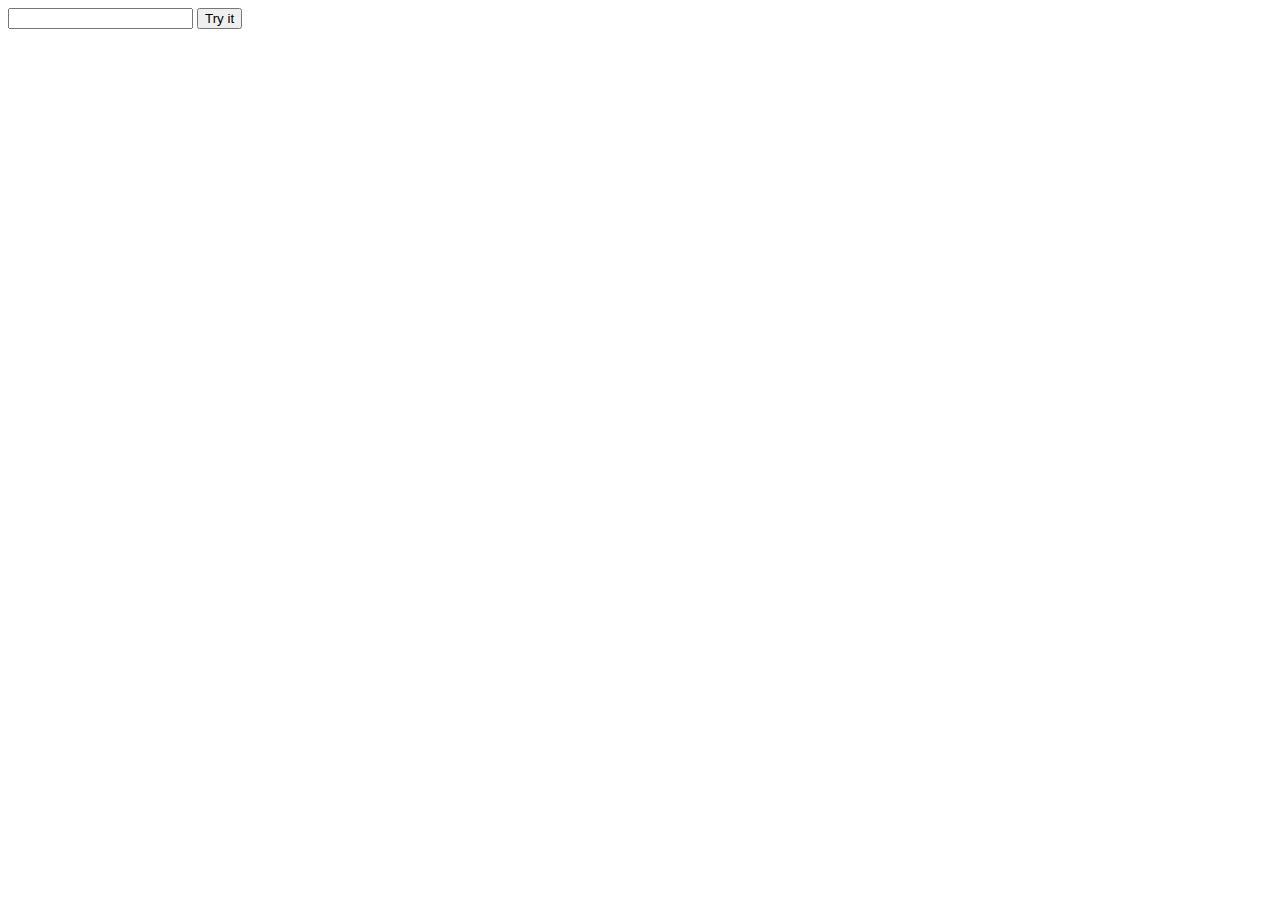
<file: 01JavaScript/javascript/index.html>
<!DOCTYPE html>
<html lang="en">
  <head>
    <meta charset="UTF-8" />
    <meta http-equiv="X-UA-Compatible" content="IE=edge" />
    <script src="js/myscript.js"></script>
    <meta name="viewport" content="width=device-width, initial-scale=1.0" />
    <title>MyFirstJS</title>
  </head>
  <body>
    <input type="text" id="myName" class="firstName" />
    <button onclick="mygetName()">Try it</button>
  </body>
</html>
</file>
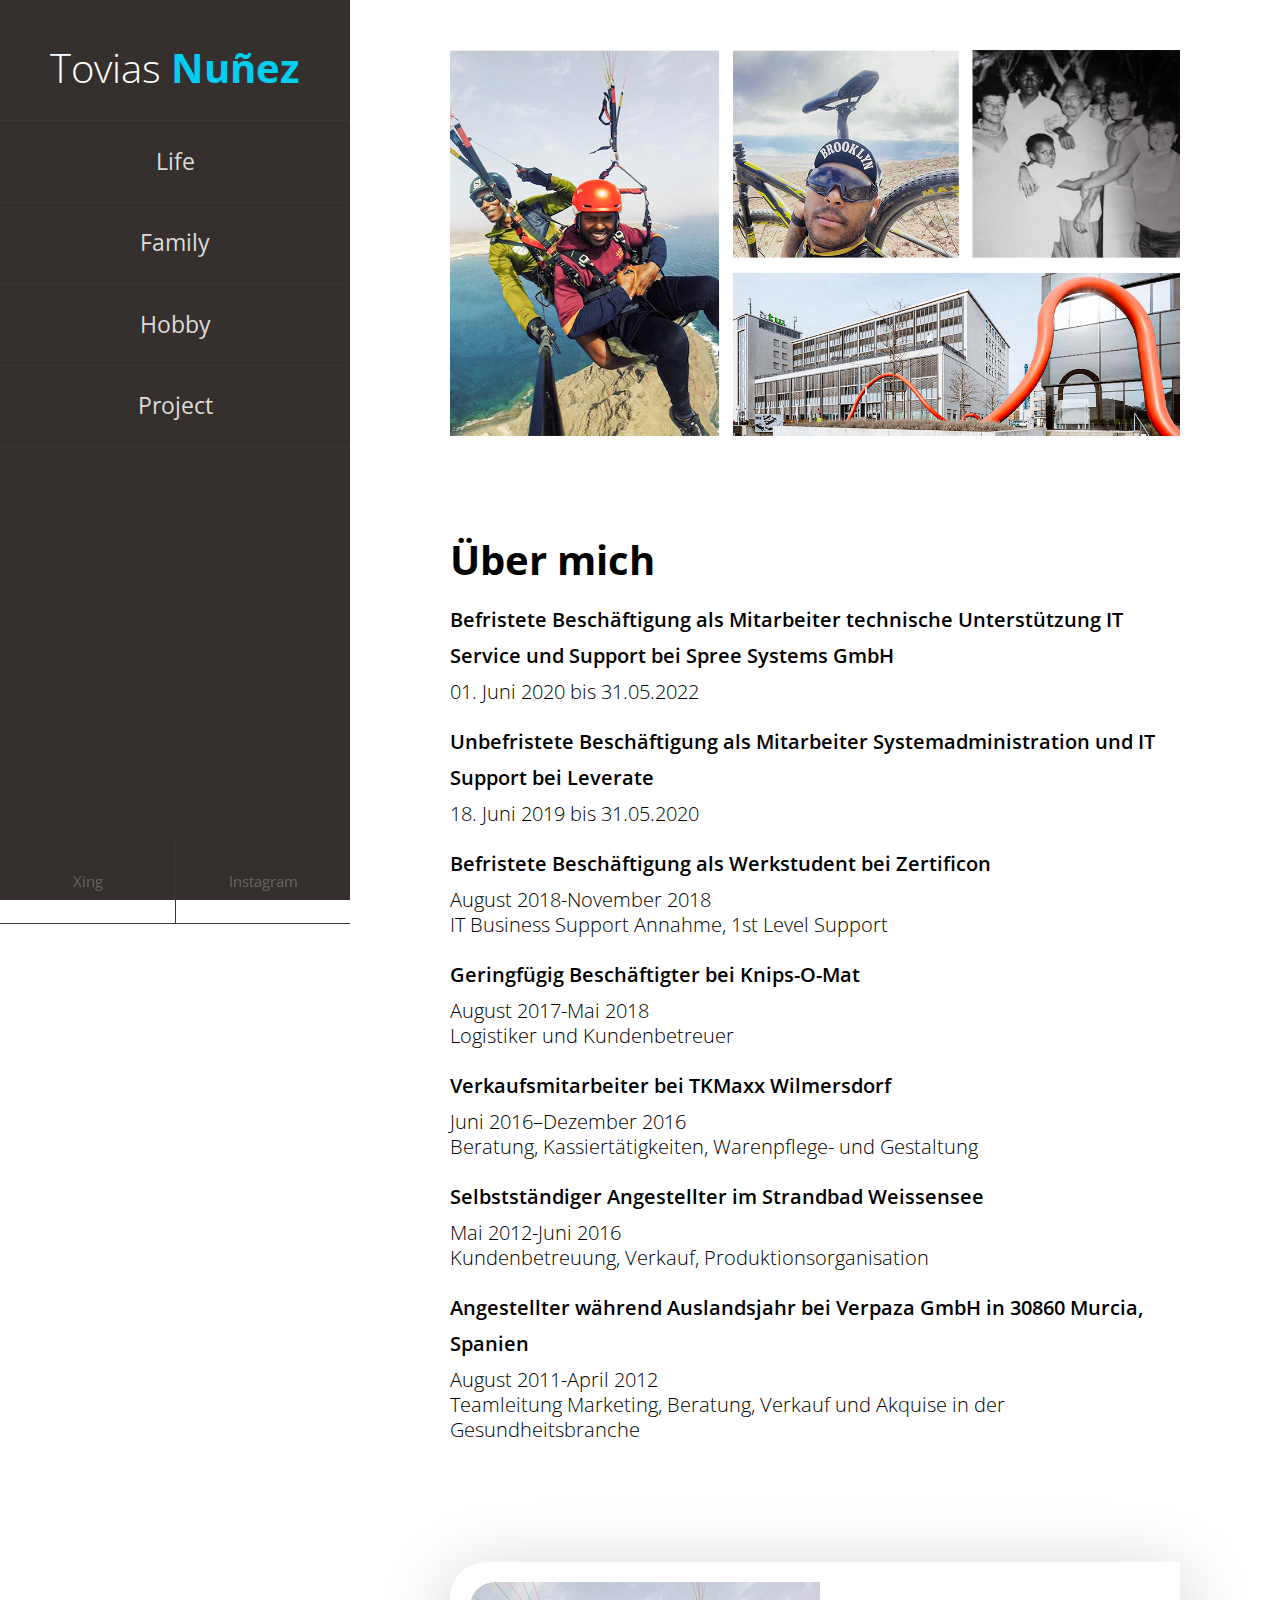
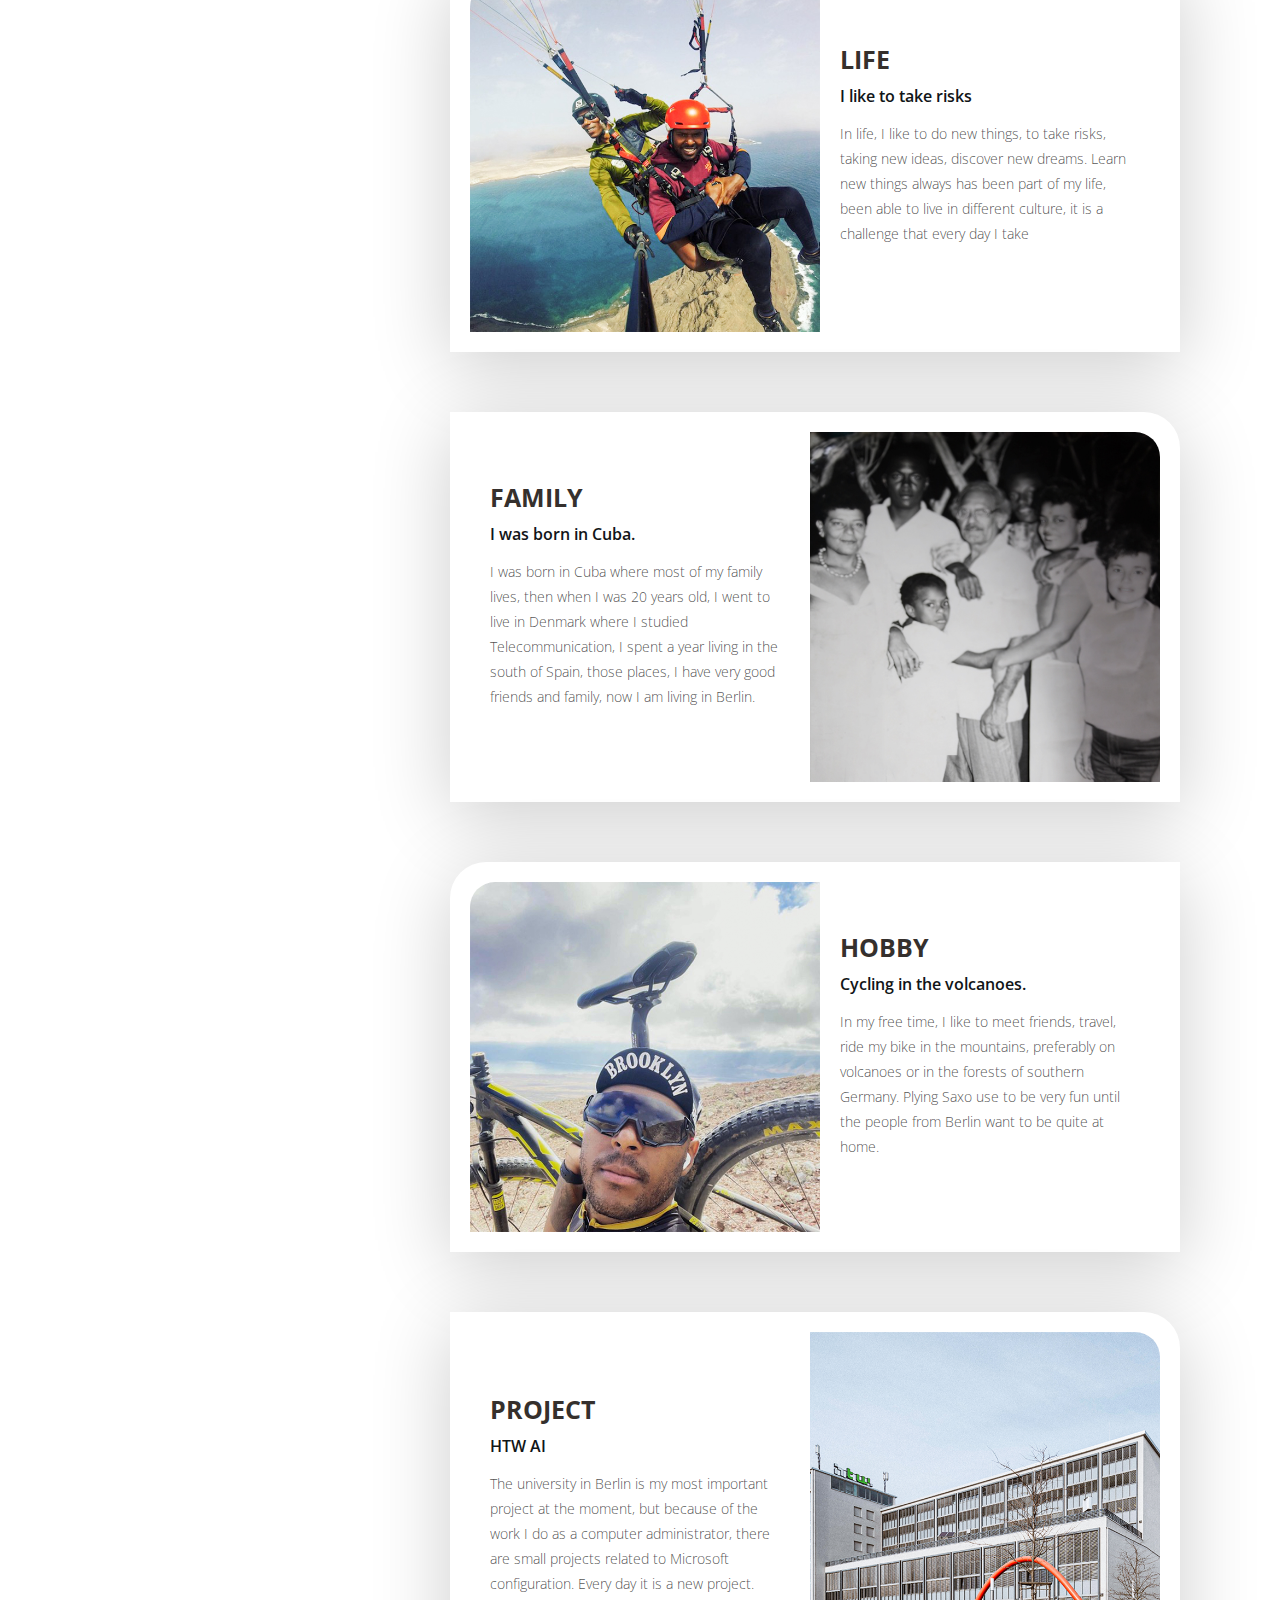
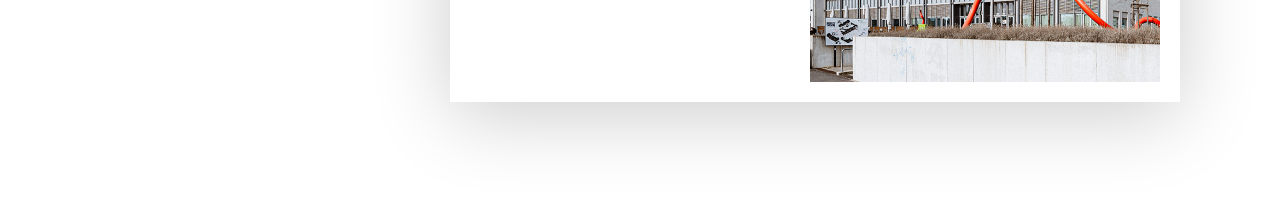
<file: tovias web/tovias web/index.html>
<!DOCTYPE html>
<html lang="en">
<head>
    <meta charset="UTF-8">
    <meta http-equiv="X-UA-Compatible" content="IE=edge">
    <meta name="viewport" content="width=device-width, initial-scale=1.0">
    
    <title>Tovias Nunez Borrero</title>

    <link rel="stylesheet" href="https://pro.fontawesome.com/releases/v5.10.0/css/all.css" integrity="sha384-AYmEC3Yw5cVb3ZcuHtOA93w35dYTsvhLPVnYs9eStHfGJvOvKxVfELGroGkvsg+p" crossorigin="anonymous"/>
    <link rel="stylesheet" href="css/style.css">
</head>
    
<body>
    <header class="header" role="banner">
        <h1 class="logo">
            <a href="#">Tovias <span>Nuñez</span></a>
        </h1>
    </header>
    <div class="nav-wrap menu">
        <nav class="main-nav" role="navigation">
            <ul class="unstyled list-hover-slide">
                <li><a href="#life">Life</a></li>
                <li><a href="#family">Family</a></li>
                <li><a href="#hobby">Hobby</a></li>
                <li><a href="#project">Project</a></li>
            </ul>
        </nav>
    </div>

    
    <section>
        <div class="content-info" id="work"> 
            <div class="header-photo">
                <img src="images/header.jpg" alt="header photo">
            </div>
            <div class="container-work">
                <div class="text-title">
                    <h1>Über mich</h1>
                </div>

                <div class="conteiner-body-text">
                    <div class="text-about">
                        <h4 style="margin-bottom: 5px;">
                            Befristete Beschäftigung als Mitarbeiter technische Unterstützung IT Service und Support bei Spree Systems GmbH
                        </h4>
                        <p>01. Juni 2020 bis 31.05.2022</p>
                    </div>

                    <div class="text-about">
                        <h4 style="margin-bottom: 5px;">
                            Unbefristete Beschäftigung als Mitarbeiter Systemadministration und IT Support bei Leverate
                        </h4>    
                        <p>18. Juni 2019 bis 31.05.2020</p>
                    </div>

                    <div class="text-about">
                        <h4 style="margin-bottom: 5px;">Befristete Beschäftigung als Werkstudent bei Zertificon</h4>
                        <p>August 2018-November 2018<br> IT Business Support Annahme, 1st Level Support</p>
                    </div>

                    <div class="text-about">
                        <h4 style="margin-bottom: 5px;">Geringfügig Beschäftigter bei Knips-O-Mat</h4>
                        <p>August 2017-Mai 2018<br> Logistiker und Kundenbetreuer</p>
                    </div>

                    <div class="text-about">
                        <h4 style="margin-bottom: 5px;">Verkaufsmitarbeiter bei TKMaxx Wilmersdorf</h4>
                        <p>Juni 2016–Dezember 2016<br> Beratung, Kassiertätigkeiten, Warenpflege- und Gestaltung</p>
                    </div>

                    <div class="text-about">
                        <h4 style="margin-bottom: 5px;">Selbstständiger Angestellter im Strandbad Weissensee</h4>
                        <p>Mai 2012-Juni 2016<br>Kundenbetreuung, Verkauf, Produktionsorganisation</p>
                    </div>

                    <div class="text-about">
                        <h4 style="margin-bottom: 5px;">Angestellter während Auslandsjahr bei Verpaza GmbH in 30860 Murcia, Spanien</h4>
                        <p>August 2011-April 2012<br> Teamleitung Marketing, Beratung, Verkauf und Akquise in der Gesundheitsbranche</p>
                    </div>
                </div>
            </div>
        </div>
    </section>
    
    <section>
        <div class="content-info">
            <div class="container-post-left" id="life">
                <div class="img-left">
                    <img src="images/life.jpg" alt="">
                </div>
                <div class="info">
                    <h1 class="title">Life</h1>
                <div class="date">I like to take risks</div>
                    <p class="description">
                        In life, I like to do new things, to take risks, 
                        taking new ideas, discover new dreams. Learn new things always has been part of my life, been able to live in different culture, it is a challenge that every day I take 

                    </p>
                </div>
            </div>
            
            <div class="container-post-right" id="family">
                <div class="info">
                    <h1 class="title">Family</h1>
                <div class="date">I was born in Cuba.</div>
                    <p class="description">
                      I was born in Cuba where most of my family lives, 
                      then when I was 20 years old, I went to live in Denmark where I studied Telecommunication, I spent a year living in the south of Spain, those places, I have very good friends and family, now I am living in Berlin.

                    </p>
                </div>
                <div class="img-right">
                    <img src="images/family.JPG" alt="">
                </div>
            </div>
            
            <div class="container-post-left" id="hobby">
                <div class="img-left">
                    <img src="images/hobby.jpg" alt="">
                </div>
                <div class="info">
                    <h1 class="title">Hobby</h1>
                <div class="date">Cycling in the volcanoes.</div>
                    <p class="description">
                        In my free time, I like to meet friends, travel, ride my bike in the mountains, preferably on volcanoes or in the forests of southern Germany. Plying Saxo use to be very fun until the people from Berlin want to be quite at home. 
                    </p>
                </div>
            </div>

            <div class="container-post-right" id="project">
                <div class="info">
                    <h1 class="title">Project</h1>
                <div class="date">HTW AI</div>
                    <p class="description">
                        The university in Berlin is my most important project at the moment,
                        but because of the work I do as a computer administrator, 
						there are small projects related to Microsoft configuration. Every day it is a new project.

                    </p>
                </div>
                <div class="img-right">
                    <img src="images/htw.jpg" alt="">
                </div>
            </div>
        </div>
    </section>
	
	<footer class="footer">
        <ul class="social-links list-inline unstyled list-hover-slide">
            <li><a href="https://www.xing.com/profile/Tovias_NunezBorrero/cv">Xing</a></li>
            <li><a href="https://www.instagram.com/toviasnb/?hl=af">Instagram</a></li>
        </ul>
                
        <div class="copyright">
            <p>© 2022. Crafted by Tovias Nuñez</p>
        </div>
    </footer>
	
</body>
</html>
</file>
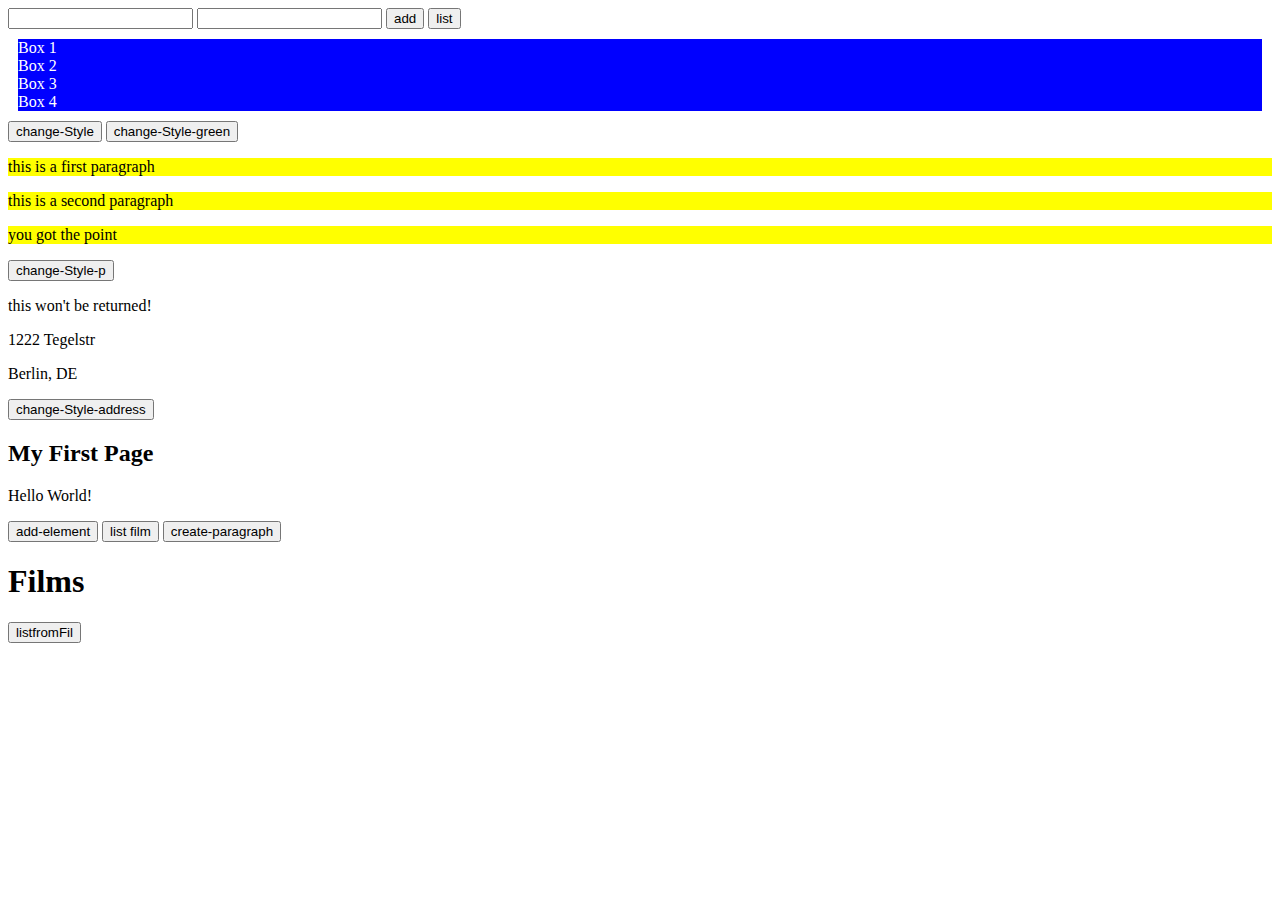
<file: 01JavaScript/javascript/01JS/index.html>
<!DOCTYPE html>
<html lang="en">
  <head>
    <meta charset="UTF-8" />
    <meta http-equiv="X-UA-Compatible" content="IE=edge" />

    <script src="js/myscript.js"></script>
    <meta name="viewport" content="width=device-width, initial-scale=1.0" />
    <link rel="stylesheet" href="main.css" id="amarillo" class="amarillo" />
    <link rel="stylesheet" href="rojo.css" id="rojo" class="rojo" />
    <link rel="stylesheet" href="azul.css" id="rojo" class="rojo" />
    <title>MyFirstJS</title>
  </head>
  <body>
    <input type="text" id="myName" class="name" />
    <input type="text" id="myAge" class="age" />
    <button onclick="getInfo()">add</button>
    <button onclick="getList()">list</button>

    <div id="idBox" class="box">
      <div class="box">Box 1</div>
      <div class="box">Box 2</div>
      <div class="box">Box 3</div>
      <div class="box">Box 4</div>
    </div>
    <button onclick="changSytleBox()">change-Style</button>

    <button onclick="changeStyle()">change-Style-green</button>
    <script>
      const elements = document.querySelectorAll(".box");
      function changeStyle() {
        elements.forEach(function (element) {
          element.style.color = "white";
          element.style.backgroundColor = "green";
          element.style.margin = "10px 0";
        });
      }
    </script>
    <div>
      <p>this is a first paragraph</p>
      <p>this is a second paragraph</p>
      <p>you got the point</p>
    </div>

    <script>
      let allParas = document.getElementsByTagName("p");
      for (let index = 0; index < allParas.length; index++) {
        allParas[index].style.backgroundColor = "yellow";
      }
    </script>
    <button onclick="changeColorParas()">change-Style-p</button>

    <p>this won't be returned!</p>
    <div id="address">
      <p>1222 Tegelstr</p>
      <p>Berlin, DE</p>

      <button onclick="changeStyleAddress()">change-Style-address</button>
    </div>

    <h2>My First Page</h2>

    <p id="demo"></p>

    <script>
      document.getElementById("demo").innerHTML = "Hello World!";
    </script>
    <button onclick="addelemnt()">add-element</button>
    <button onclick="listfromFil()">list film</button>
    <button onclick="createPar()">create-paragraph</button>

    <h1>Films</h1>

    <ul id="myList"></ul>

    <button onclick="getFilmList()">listfromFil</button>
  </body>
</html>
</file>
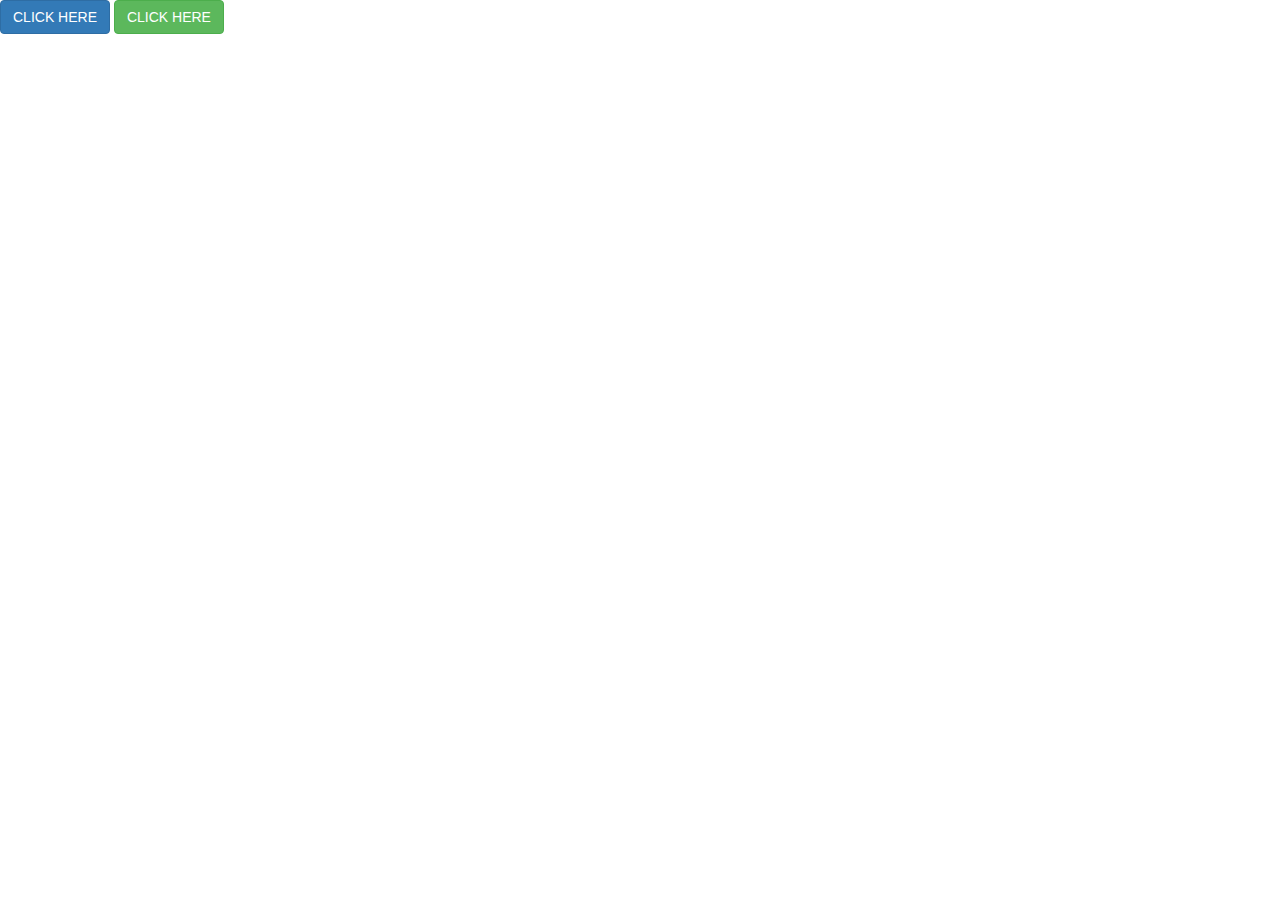
<file: 01JavaScript/Javascript 2/13_events.html>
<!DOCTYPE html>
<html lang="en">
<head>
	<meta charset="UTF-8">
	<title>Document</title>
	<link rel="stylesheet" href="https://maxcdn.bootstrapcdn.com/bootstrap/3.3.2/css/bootstrap.min.css">

</head>
<body>

<button onclick="alert('Hello from button');" class="btn btn-primary">CLICK HERE</button>


<button id="button2" class="btn btn-success">CLICK HERE</button>

<script>

document.getElementById('button2').onclick = function() {

clickMeFunction()

};

 function clickMeFunction() {

 alert('Hello from the best function, yayyyyyyyy');


 }




</script>



	
</body>
</html>
</file>
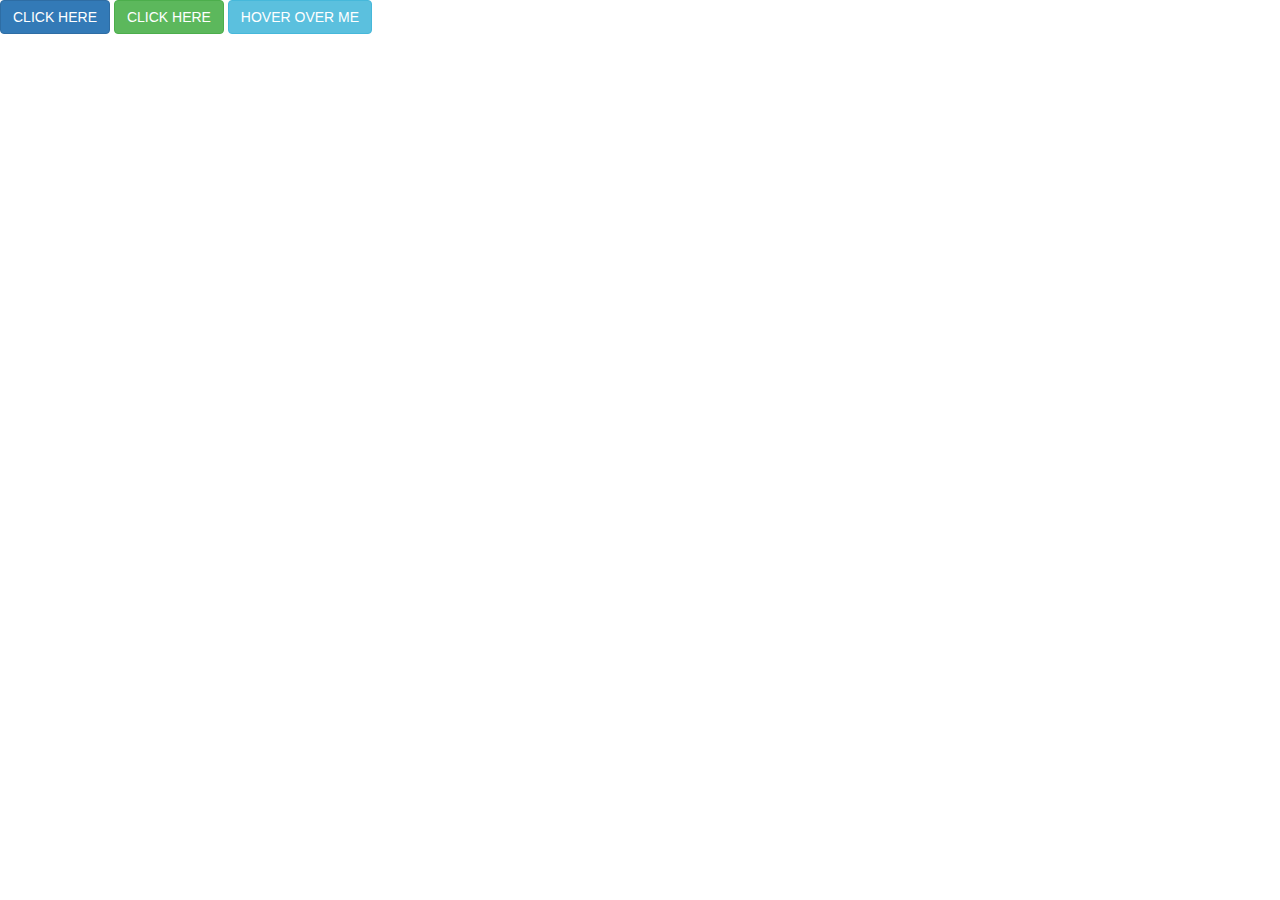
<file: 01JavaScript/Javascript 2/14_events_multiple.html>
<!DOCTYPE html>
<html lang="en">
<head>
	<meta charset="UTF-8">
	<title>Document</title>
	<link rel="stylesheet" href="https://maxcdn.bootstrapcdn.com/bootstrap/3.3.2/css/bootstrap.min.css">

</head>
<body>


<button onclick="alert('Hello from button');" class="btn btn-primary">CLICK HERE</button>


<button id="button2" class="btn btn-success">CLICK HERE</button>



<button onmouseover="alert('Hello from button 3');"     class="btn btn-info">HOVER OVER ME</button>




<script>

document.getElementById('button2').onclick = function() {

clickMeFunction()

};

 function clickMeFunction() {

 alert('Hello from the best function, yayyyyyyyy');







 }




</script>



	
</body>
</html>
</file>
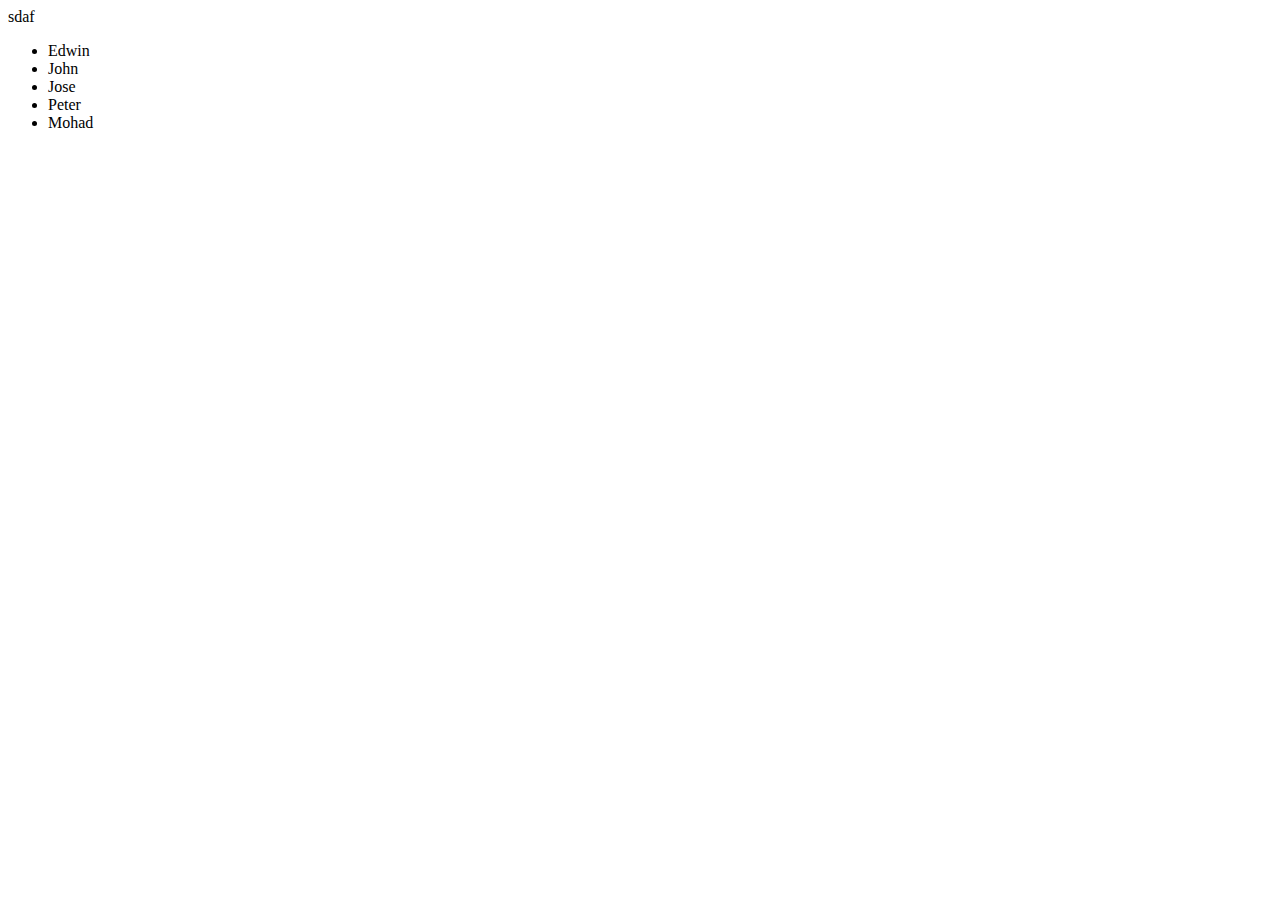
<file: 01JavaScript/Javascript 2/15_printing_arrays.html>
<!DOCTYPE html>
<html lang="en">
<head>
	<meta charset="UTF-8">
	<title>Document</title>
</head>
<body>
sdaf
<ul>

<script>



var lastNames = new Array();
var lastNames = [];


var names = new Array('Edwin', 'John', 'Jose', "Peter", " Mohad");

var i = 0;

while(i < names.length) {

document.write('<li>' + names[i] + '</li>');
i++;

}



</script>

</ul>
	
	
</body>
</html>
</file>
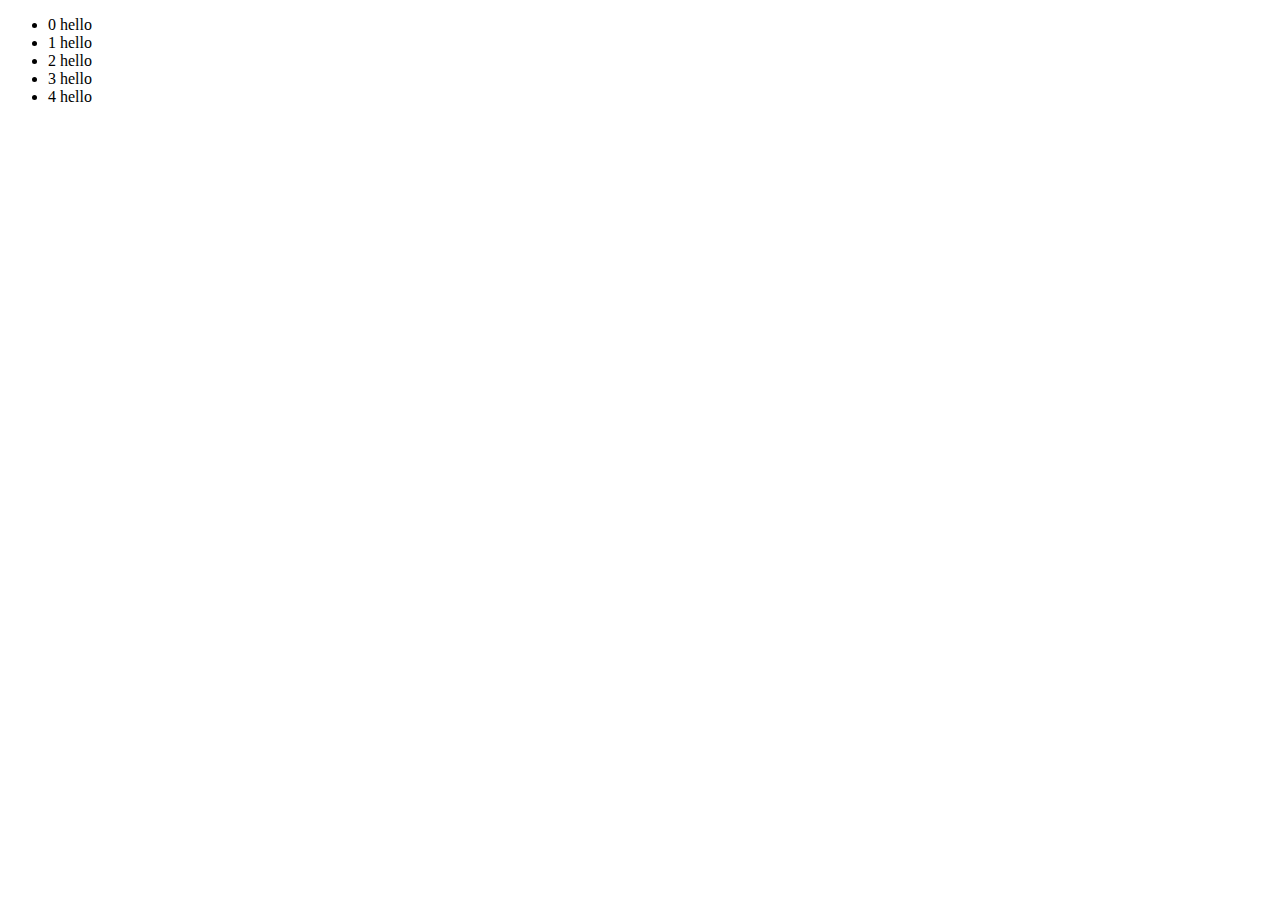
<file: 01JavaScript/Javascript 2/16_printing_text_loop.html>
<!DOCTYPE html>
<html lang="en">
<head>
	<meta charset="UTF-8">
	<title>Document</title>

</head>
<body>


<ul>
<script>

var i = 0;
var message = "hello";

while(i < 5) {

	document.write("<li>" + i + " "+ message + "</li>");
	i++;

}

</script>
</ul>


	
</body>
</html>
</file>
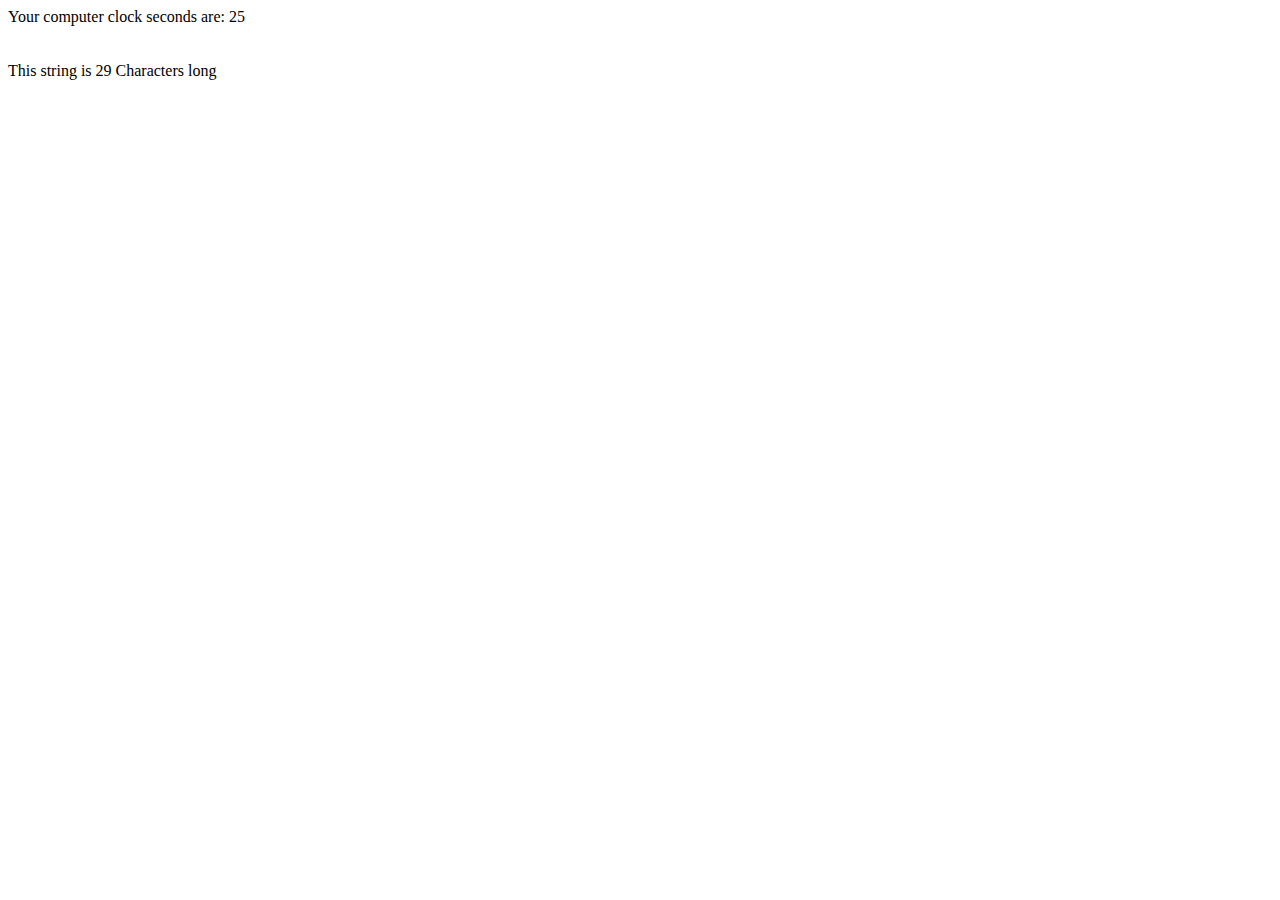
<file: 01JavaScript/Javascript 2/17_built_in_functions.html>
<!DOCTYPE html>
<html lang="en">
<head>
	<meta charset="UTF-8">
	<title>
		Built in Function
	</title>
</head>
<body>

<script>

var time = new Date();

var seconds = time.getSeconds();
	
document.write("Your computer clock seconds are: " +  seconds);



</script>

<br>

<br>

<br>

<script type="text/javascript">
   var str = new String( "This tring is super this long" );
   document.write("This string is " +str.length + " Characters long"); 
</script>


	
</body>
</html>
</file>
<file: tovias web/tovias web/css/style.css>
@import url('https://fonts.googleapis.com/css2?family=Open+Sans:wght@300;400;600;700&display=swap');

* 
{
  margin: 0;
  padding: 0;
  box-sizing: border-box;
}

:before,
:after{ box-sizing: border-box; }

:root {
  font-size: 62.5%; /* 10px */

}

body{

    font-family: "Open Sans", sans-serif;
    font-size: 2em;
    line-height: 1.8;
}

h1, h2, h3, h5, h6{
    font-weight: bolder;
    line-height: 25px;
}

h4{
    font-weight: 600;
}

p{
    font-weight: 200;
    line-height: 25px;
}

img{
    width: 100%;
}
section{
    display: block;
    display: flex;
}

.logo{
    margin: 40px 0 10px 20px;
}

.logo img{
    width: 50%;
}

.text-title{
    margin-bottom: 30px;
}

/*----- ABOUT ME -----*/
.text-about{
    margin-bottom: 20px;
}


/*----- REUSABLE STYLES -----*/ 
.unstyled {
  list-style: none;
  padding: 0;
  margin: 0;
}
.unstyled a {
  text-decoration: none;
}

.list-inline {
  overflow: hidden;
}
.list-inline li {
  float: left;
}

.header {
  position: fixed;
  left: 0;
  top: 0;
  bottom: 0;
  width: 17.5em;
  background: #35302d;
}

.menu {
  position: fixed;
  left: 0;
  top: 6em;
  bottom: 0;
  width: 17.5em;
  background: #35302d;
}

.logo {
  font: 300 2em "Open Sans", sans-serif;
  text-align: center;
  padding: 0;
  margin: 0;
}
.logo a {
  display: block;
  padding: 1em 0;
  color: #dfdbd9;
  text-decoration: none;
  transition: 0.15s linear color;
}
.logo a:hover {
  color: #fff;
}
.logo a:hover span {
  color: #00CEF1;
}
.logo span {
  font-weight: 700;
  transition: 0.15s linear color;
}

.main-nav ul {
  border-top: solid 1px #3c3735;
}
.main-nav li {
  border-bottom: solid 1px #3c3735;
}
.main-nav a {
  padding: 1.1em 0;
  color: #dfdbd9;
  font: 400 1.125em "Open Sans", sans-serif;
  text-align: center;
}
.main-nav a:hover {
  color: #00CEF1;
}

.social-links {
  border-bottom: solid 1px #3c3735;
}
.social-links li {
  width: 50%;
  border-left: solid 1px #3c3735;
}
.social-links li:first-child {
  border: none;
}
.social-links a {
  display: block;
  height: 5.5em;
  text-align: center;
  color: rgba(255,255,255,0.25);
  font: 0.75em/5.5em "Open Sans", sans-serif;
}
.social-links a:hover {
  color: #00CEF1;
}

.list-hover-slide li {
  position: relative;
  overflow: hidden;
}
.list-hover-slide a {
  display: block;
  position: relative;
  z-index: 1;
  transition: 0.35s ease color;
}
.list-hover-slide a:before {
  content: "";
  display: block;
  z-index: -1;
  position: absolute;
  left: -100%;
  top: 0;
  width: 100%;
  height: 100%;
  border-right: solid 5px #00CEF1;
  background: #3c3735;
  transition: 0.35s ease left;
}
.list-hover-slide a.is-current:before, .list-hover-slide a:hover:before {
  left: 0;
}
/*----- END MENU -----*/

.content-info{
    width: 100%;
    height: 100%;
    padding: 50px 100px;
    margin-left: 350px;
}

.content-info .container-work{
    width: "auto";
    height: "375";
}

.header-photo{
    margin-bottom: 100px;
}

/* ----- PUBLICATION ----- */

.container-post-left{
    width: 100%;
    padding: 20px;
    background-color: #fff;
    box-shadow: 0 1.4rem 8rem rgba(0, 0, 0, .2);
    display: flex;
    align-items: center;
    margin-bottom: 60px;
    border-radius: 36px 0 0 0;
}

.container-post-right{
    width: 100%;
    padding: 20px;
    background-color: #fff;
    box-shadow: 0 1.4rem 8rem rgba(0, 0, 0, .2);
    display: flex;
    align-items: center;
    margin-bottom: 60px;
    border-radius: 0 36px 0 0;
}

.img-left{
    min-width: 35rem;
    max-width: 35rem;
    position: relative;
}

.img-left img{
    width: 100%;
    height: 100%;
    object-fit: cover;
    display: block;
    border-radius: 25px 0 0 0;
}

.img-right{
    min-width: 35rem;
    max-width: 35rem;
    position: relative;
}

.img-right img{
    width: 100%;
    height: 100%;
    object-fit: cover;
    display: block;
    border-radius: 0 25px 0 0;
}

.title{
    font-size: 2.5rem;
    margin: 1rem 0 1rem;
    text-transform: uppercase;
    color: #35302D;
}

.date{
    display: block;
    color: #111517;
    font-size: 1.6rem;
    font-weight: 600;
    margin: .5rem 0 1rem;
}

.description{
    margin-bottom: 3rem;
    font-size: 1.4rem;
    color: rgba(0, 0, 0, .7);
}

.info{
    padding: 0 20px;
}
/*----- END PUBLICATION -----*/

/*----- FOOTER -----*/

.footer {
  position: fixed;
  left: 0;
  top: 42em;
  bottom: 0;
  width: 17.5em;
  background: #35302d;
}

.copyright{
    color: rgba(255,255,255,0.75);
    font-size: 12px;
    margin-top: 10px;
    text-align: center
}

/*----- END FOOTER -----*/


/* ----- RESPONSIVE ----- */

@media screen and (max-width: 1068px){
    .post{
        max-width: 80rem;
    }
    .img{
        min-width: 30rem;
        max-width: 30rem;
    }
}

@media screen and (max-width: 868px){
    .post{
        padding: 2.5rem;
    }
}

@media screen and (max-width: 768px){
    .post{
        padding: 2.5rem;
        flex-direction: column;
    }
    .img{
        min-width: 100%;
        max-width: 100%;
        transform: translate(0, -8rem);
    }
}
</file>
<file: 01JavaScript/javascript/01JS/main.css>
#idBox {
  color: white;
  background-color: yellowgreen;
  margin: 10px;
}
</file>
<file: 01JavaScript/javascript/01JS/rojo.css>
#idBox {
  color: white;
  background-color: red;
  margin: 10px;
}
</file>
<file: 01JavaScript/javascript/01JS/azul.css>
#idBox {
  color: white;
  background-color: blue;
  margin: 10px;
}
</file>
